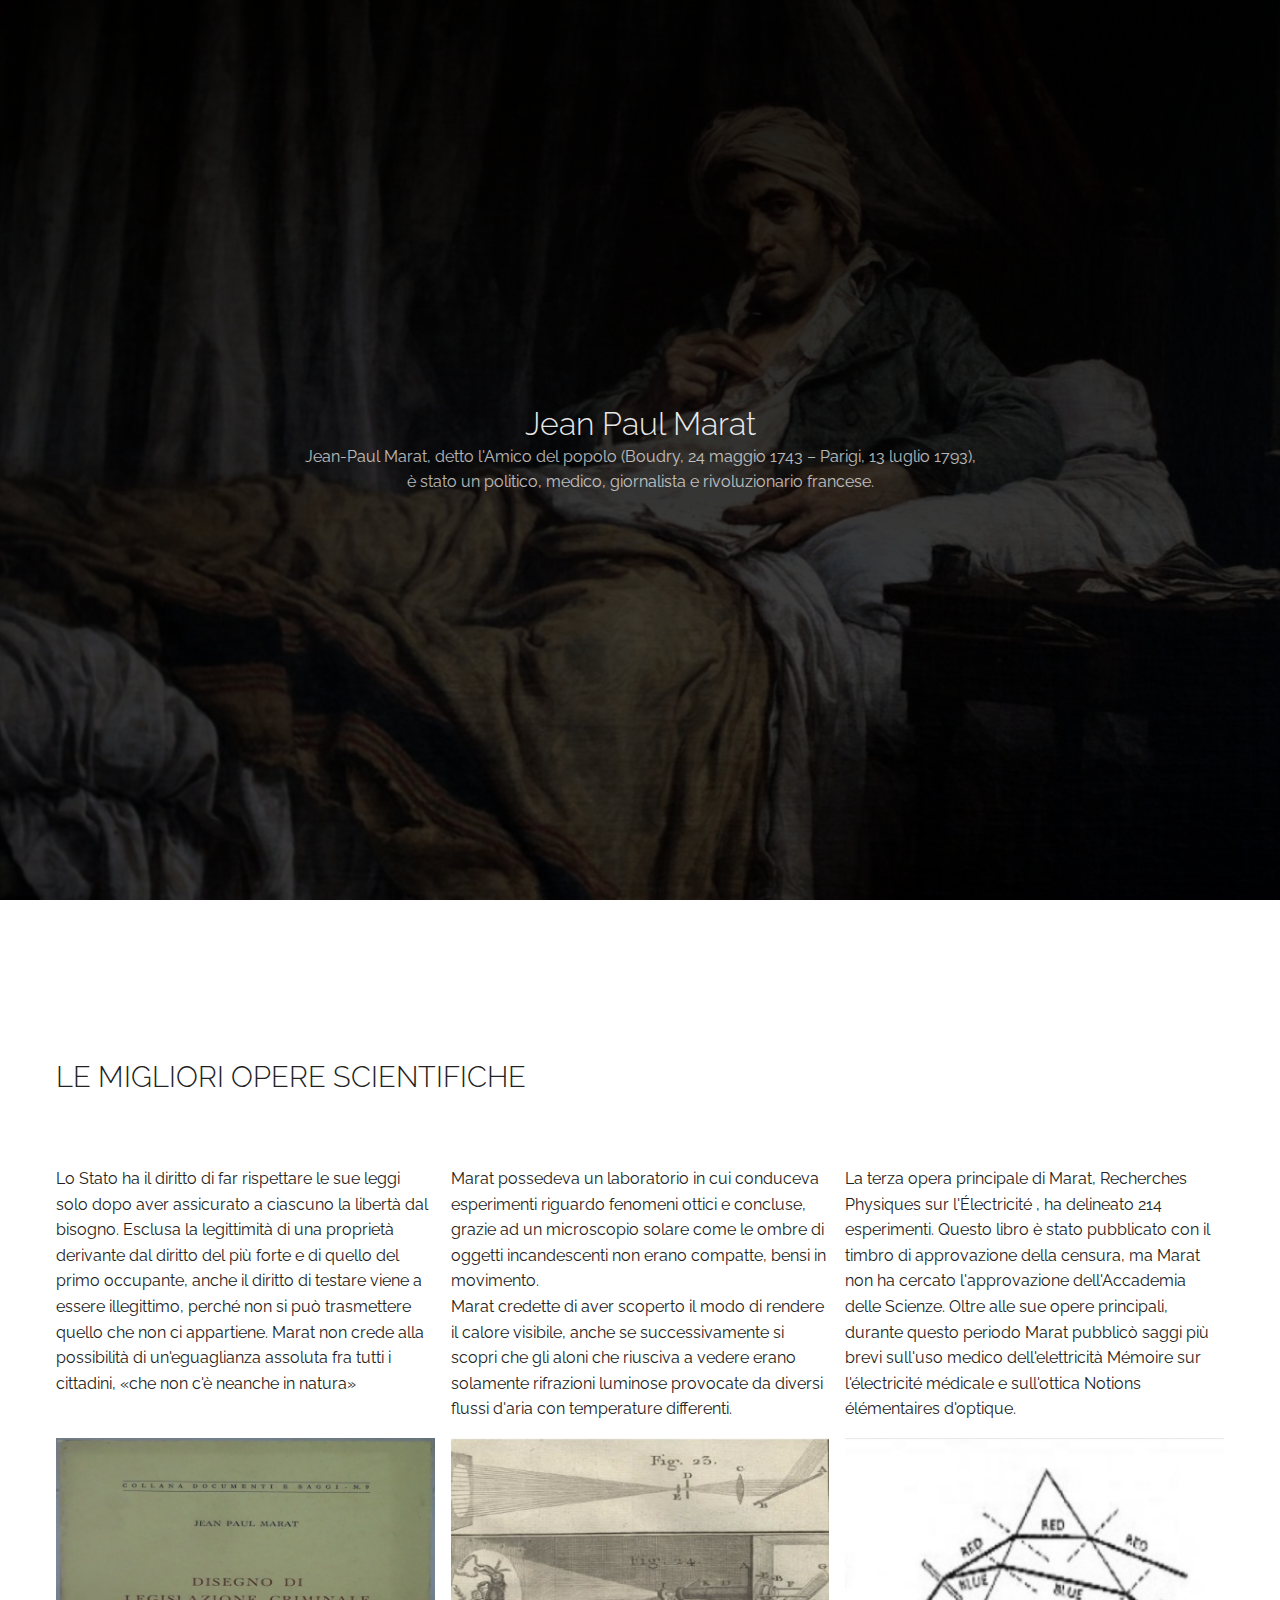
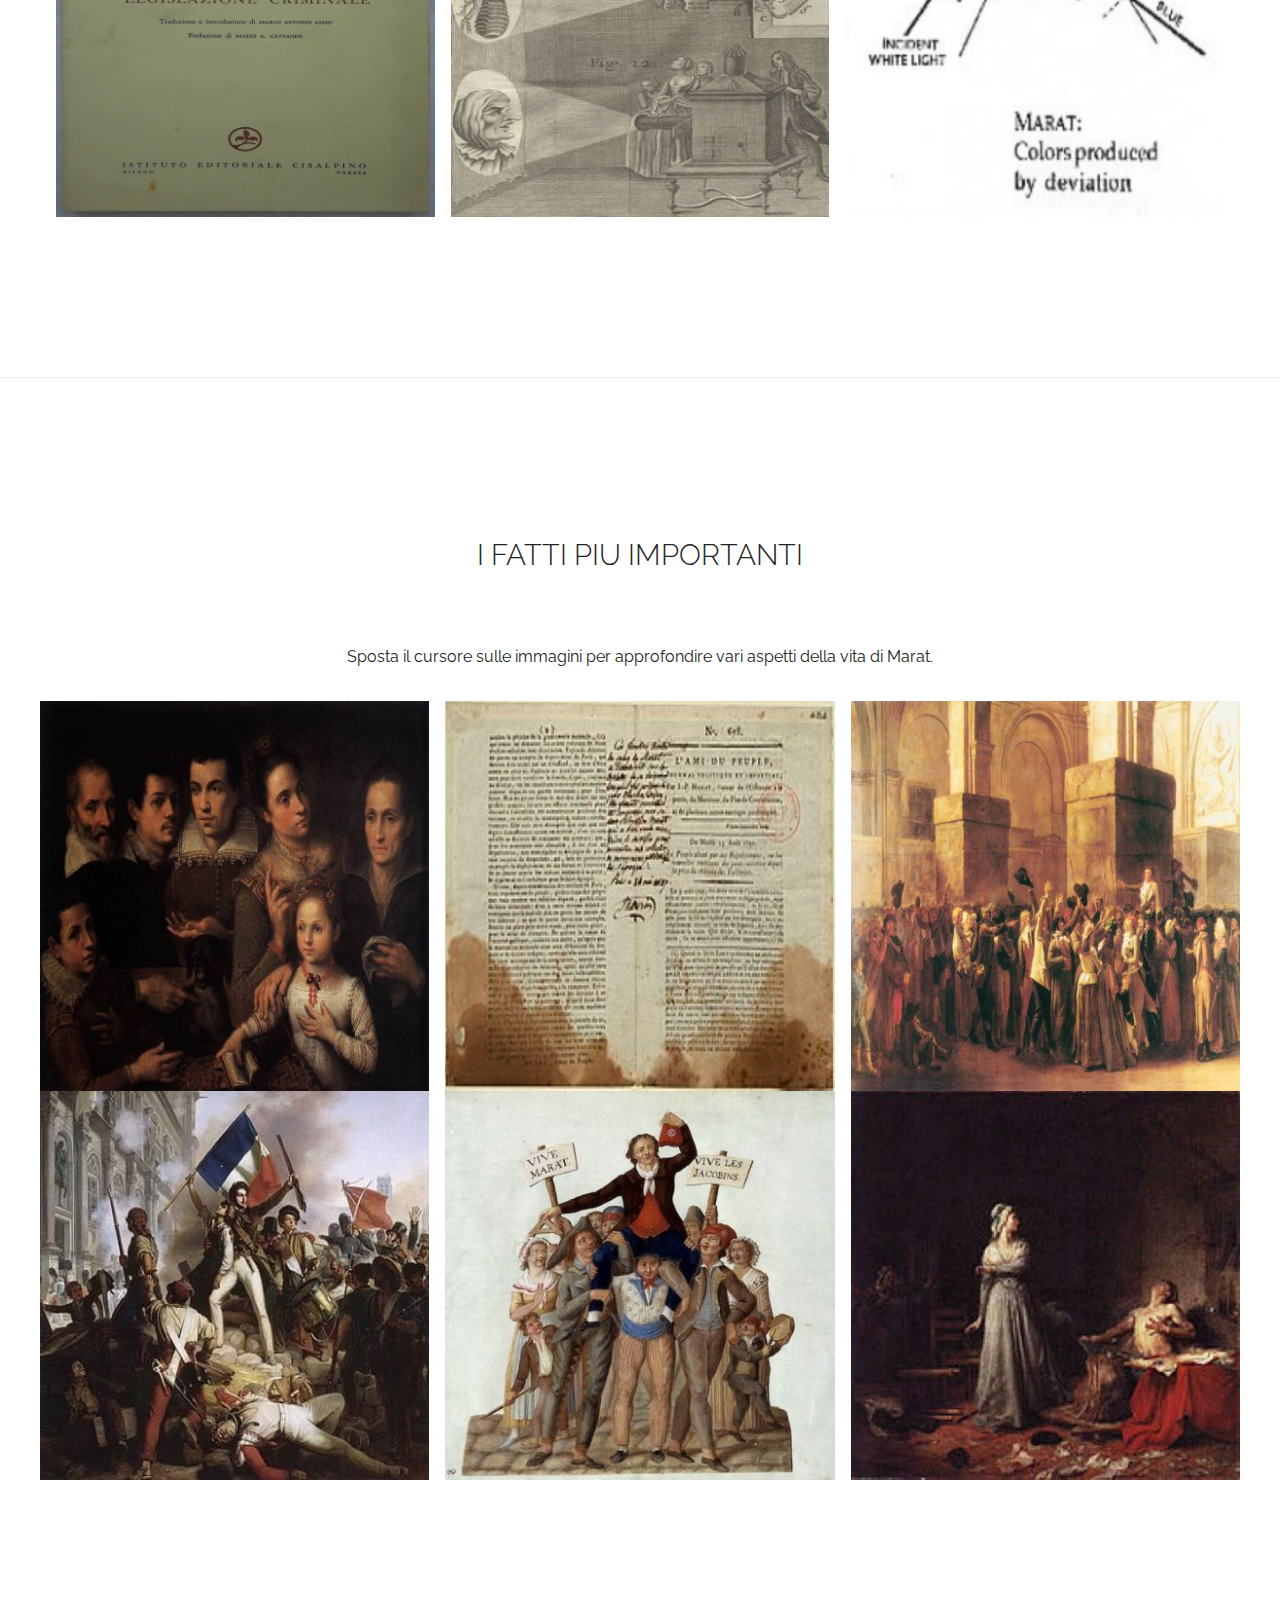
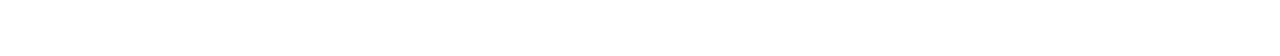
<file: index.html>
<!DOCTYPE html>
<html lang="de-DE" prefix="og: http://ogp.me/ns#">
    <meta charset="UTF-8">
    <title>Jean Paul Marat</title>
    <meta name="description" content="Jean Paul Marat modern portfolio">
    <link rel="author" href="https://lautenschlager.de" />
    <link rel="icon" type="/img/icon" sizes="32x32" href="img/icon.jpg">
    <link rel="stylesheet" type="text/css" href="css/normalize.min.css" media="all" />
    <link href="https://fonts.googleapis.com/css?family=Raleway&display=swap" rel="stylesheet">
    <link rel="stylesheet" type="text/css" href="css/flexboxgrid.css" media="all" />
    <link rel="stylesheet" type="text/css" href="css/theme.css" media="all" />
<meta name="viewport" content="width=device-width, initial-scale=1.0" />
</head>
<body>
    <header class="fade-in">
        
        <div class="hero flex middle-xs" style="background-image: linear-gradient(rgba(0, 0, 0, 0.9), rgba(0, 0, 0, 0.7)), url('img/melinguemarat.jpg');">
    <div class="hero-text ">
        <h1>Jean Paul Marat</h1>
        <p>Jean-Paul Marat, detto l'Amico del popolo (Boudry, 24 maggio 1743 – Parigi, 13 luglio 1793),<br>è stato un politico, medico, giornalista e rivoluzionario francese.</p>
    </div>
</div>
</header>
<div class="wrapper">
    <main>
        <section class="intro" id="about-us">
            <div class="container">
                <div class="row">
                    <div class="col-md">
                        <h2 class="section-title">Le migliori opere scientifiche</h2>
                    </div>
                </div>
                <div class="row margin-bottom ">
                    <div class="col-md">
                        <p>Lo Stato ha il diritto di far rispettare le sue leggi solo dopo aver assicurato a ciascuno la libertà dal bisogno. Esclusa la legittimità di una proprietà derivante dal diritto del più forte e di quello del primo occupante, anche il diritto di testare viene a essere illegittimo, perché non si può trasmettere quello che non ci appartiene. Marat non crede alla possibilità di un'eguaglianza assoluta fra tutti i cittadini, «che non c'è neanche in natura»</p>
                    </div>
                    <div class="col-md">
                        <p>Marat possedeva un laboratorio in cui conduceva esperimenti riguardo fenomeni ottici e concluse, grazie ad un microscopio solare come le ombre di oggetti incandescenti non erano compatte, bensi in movimento.<br> Marat credette di aver scoperto il modo di rendere il calore visibile, anche se successivamente si scopri che gli aloni che riusciva a vedere erano solamente rifrazioni luminose provocate da diversi flussi d'aria con temperature differenti.</p>
                    </div>
                    <div class="col-md">
                        <p>La terza opera principale di Marat, Recherches Physiques sur l'Électricité , ha delineato 214 esperimenti. Questo libro è stato pubblicato con il timbro di approvazione della censura, ma Marat non ha cercato l'approvazione dell'Accademia delle Scienze. Oltre alle sue opere principali, durante questo periodo Marat pubblicò saggi più brevi sull'uso medico dell'elettricità Mémoire sur l'électricité médicale e sull'ottica Notions élémentaires d'optique.</p>
                    </div>
                </div>
                <div class="row team center-xs">
                    <div class="col-md">
                        <div class="hover-outer-box">
                            <img src="img/legislazione_criminale.jpg">
                            <div class="hover-inner-box">
                                <div class="hover-content">
                                    <h3>Il piano di legislazione criminale</h3>
                                    <a href="./Legislazione.html" target="blank" rel="noopener">Scopri di piu</a>
                                </div>
                            </div>
                        </div>
                    </div>
                    <div class="col-md">
                        <div class="hover-outer-box">
                            <img src="img/microscopio.jpg">
                            <div class="hover-inner-box">
                                <div class="hover-content">
                                    <h3>Le «Scoperte sul fuoco, l'elettricità e la luce»</h3>
                                    <a href="./fuoco.html" target="blank" rel="noopener">Scopri di piu</a>
                                </div>
                            </div>
                        </div>
                    </div>
                    <div class="col-md">
                        <div class="hover-outer-box">
                            <img src="img/luce.png">
                            <div class="hover-inner-box">
                                <div class="hover-content">
                                    <h3>Scoperte sulla luce</h3>
                                    <a href="./luce.html" target="blank" rel="noopener">Scopri di piu</a>
                                </div>
                            </div>
                        </div>
                    </div>
                </div>
            </div>
        </section>
        <hr/>
        <section class="portfolio" id="portfolio">
            <div class="container">
                <div class="row center-xs">
                    <div class="col-md">
                        <h2 class="section-title">I fatti piu importanti</h2>
                        <p>Sposta il cursore sulle immagini per approfondire vari aspetti della vita di Marat.</p>
                    </div>
                </div>
            </div>
            <div class="padding-small">
                <div class="row margin-bottom-small">
                    <div class="col-md-4">
                        <div class="hover-outer-box">
                            <img src="img/famiglia.jpg">
                            <div class="hover-inner-box">
                                <div class="hover-content">
                                    <h3>La Famiglia</h3>
                                    <!--<a href="https://it.wikipedia.org/wiki/Jean-Paul_Marat#La_famiglia" rel="noopener"><button class="light">Approfondisci</button></a><!-->
                                    <a href="./html sottocapitoli/famiglia.html" rel="noopener"><button class="light">Approfondisci</button></a>
                                </div>
                            </div>
                        </div>
                    </div>
                    <div class="col-md-4">
                        <div class="hover-outer-box">
                            <img src="img/amico.jpg">
                            <div class="hover-inner-box">
                                <div class="hover-content">
                                    <h3>L'amico del popolo</h3>
                                    <a href="https://it.wikipedia.org/wiki/Jean-Paul_Marat#%C2%ABL'Amico_del_popolo%C2%BB" rel="noopener"><button class="light">Approfondisci</button></a>
                                </div>
                            </div>
                        </div>
                    </div>
                    <div class="col-md-4">
                        <div class="hover-outer-box">
                            <img src="img/denuncia.jpg">
                            <div class="hover-inner-box">
                                <div class="hover-content">
                                    <h3>La denuncia dei nemici</h3>
                                    <a href="https://it.wikipedia.org/wiki/Jean-Paul_Marat#La_denuncia_dei_nemici_della_Rivoluzione" rel="noopener"><button class="light">Approfondisci</button></a>
                                </div>
                            </div>
                        </div>
                    </div>
                </div>
                <div class="row margin-bottom-small">
                    <div class="col-md-4">
                        <div class="hover-outer-box">
                            <img src="img/caduta.jpg">
                            <div class="hover-inner-box">
                                <div class="hover-content">
                                    <h3>La caduta della monarchia</h3>
                                    <a href="https://it.wikipedia.org/wiki/Jean-Paul_Marat#La_guerra_e_la_caduta_della_monarchia_(1792)" rel="noopener"><button class="light">Approfondisci</button></a>
                                </div>
                            </div>
                        </div>
                    </div>
                    <div class="col-md-4">
                        <div class="hover-outer-box">
                            <img src="img/deputato.jpg">
                            <div class="hover-inner-box">
                                <div class="hover-content">
                                    <h3>Deputato alla convenzione</h3>
                                    <a href="https://it.wikipedia.org/wiki/Jean-Paul_Marat#Deputato_alla_Convenzione_(1792-1793)" rel="noopener"><button class="light">Approfondisci</button></a>
                                </div>
                            </div>
                        </div>
                    </div>
                    <div class="col-md-4">
                        <div class="hover-outer-box">
                            <img src="img/assassinio.jpg">
                            <div class="hover-inner-box">
                                <div class="hover-content">
                                    <h3>Assassinio</h3>
                                    <a href="https://it.wikipedia.org/wiki/Jean-Paul_Marat#Assassinio_per_mano_di_Charlotte_Corday" rel="noopener"><button class="light">Approfondisci</button></a>
                                </div>
                            </div>
                        </div>
                    </div>
                </div>
            </section>
        </main>
 </div>
 <script src="https://cdn.polyfill.io/v2/polyfill.min.js?callback=polyfillsAreLoaded" defer></script>
 <script src="https://ajax.googleapis.com/ajax/libs/jquery/3.4.1/jquery.min.js"></script>
 <script src="js/script.js" defer></script>
</body>
</html>
</file>
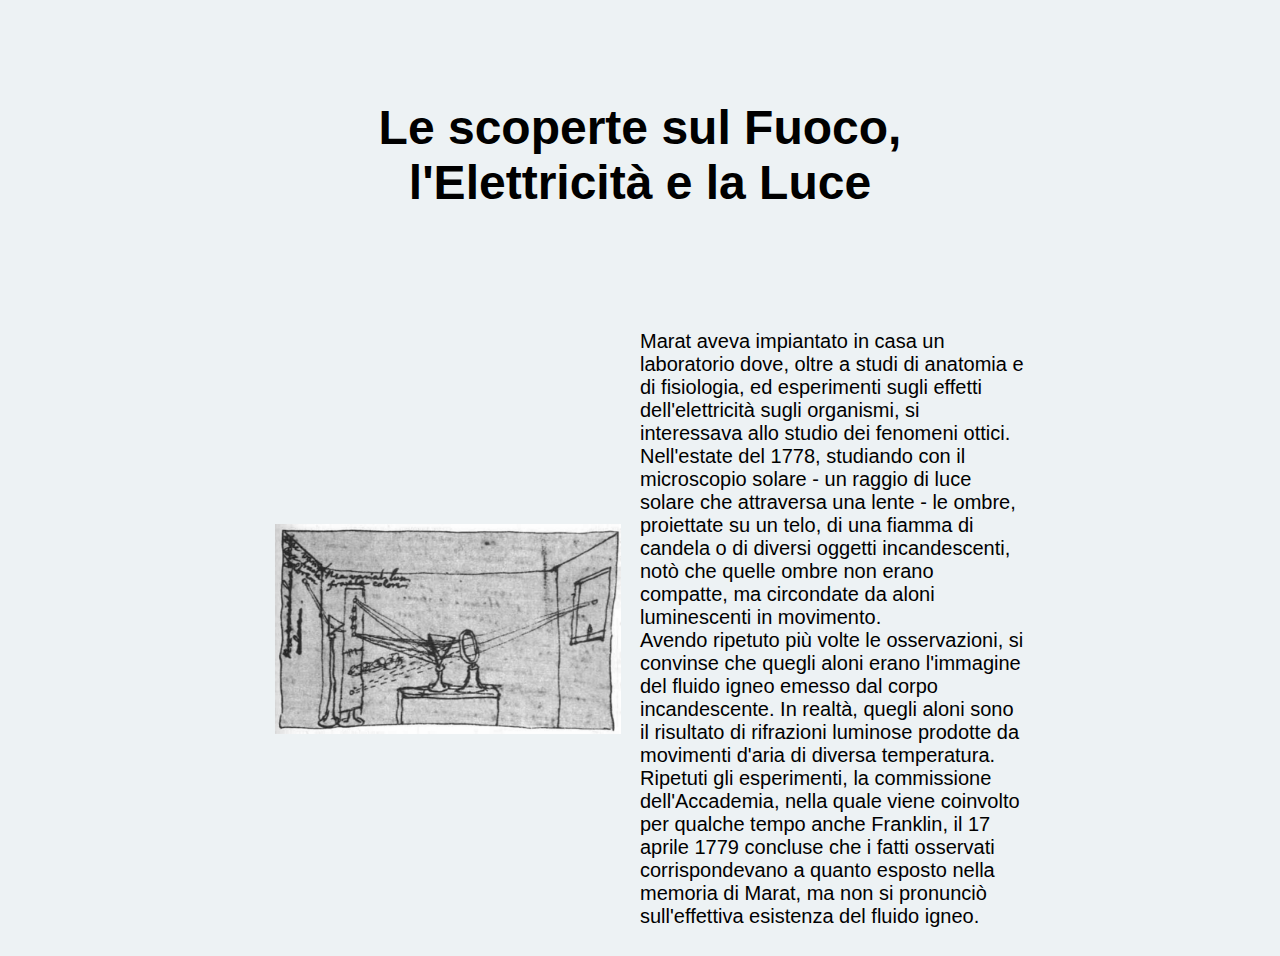
<file: fuoco.html>
<!DOCTYPE html>
<html lang="en">
  <head>
    <meta charset="UTF-8" />
    <meta http-equiv="X-UA-Compatible" content="IE=edge" />
    <meta name="viewport" content="width=device-width, initial-scale=1.0" />
    <link rel="stylesheet" href="./css/ext.css" />
    <title>JPMarat - Fuoco, Elettricita e Luce</title>
  </head>
  <body>
    <div class="container">
      <div class="header">
        <h1 class="txtHead">
          Le scoperte sul Fuoco,<br />l'Elettricità e la Luce
        </h1>
      </div>
      <div class="content">
        <img src="./img/fuoco.jpeg" alt="" width="90%" class="img" />
        <p class="txtContent">
          Marat aveva impiantato in casa un laboratorio dove, oltre a studi di
          anatomia e di fisiologia, ed esperimenti sugli effetti
          dell'elettricità sugli organismi, si interessava allo studio dei
          fenomeni ottici.
          <br />
          Nell'estate del 1778, studiando con il microscopio solare - un raggio
          di luce solare che attraversa una lente - le ombre, proiettate su un
          telo, di una fiamma di candela o di diversi oggetti incandescenti,
          notò che quelle ombre non erano compatte, ma circondate da aloni
          luminescenti in movimento.
          <br />
          Avendo ripetuto più volte le osservazioni, si convinse che quegli
          aloni erano l'immagine del fluido igneo emesso dal corpo
          incandescente. In realtà, quegli aloni sono il risultato di rifrazioni
          luminose prodotte da movimenti d'aria di diversa temperatura.
          <br />
          Ripetuti gli esperimenti, la commissione dell'Accademia, nella quale
          viene coinvolto per qualche tempo anche Franklin, il 17 aprile 1779
          concluse che i fatti osservati corrispondevano a quanto esposto nella
          memoria di Marat, ma non si pronunciò sull'effettiva esistenza del
          fluido igneo.
        </p>
      </div>
    </div>
  </body>
</html>
</file>
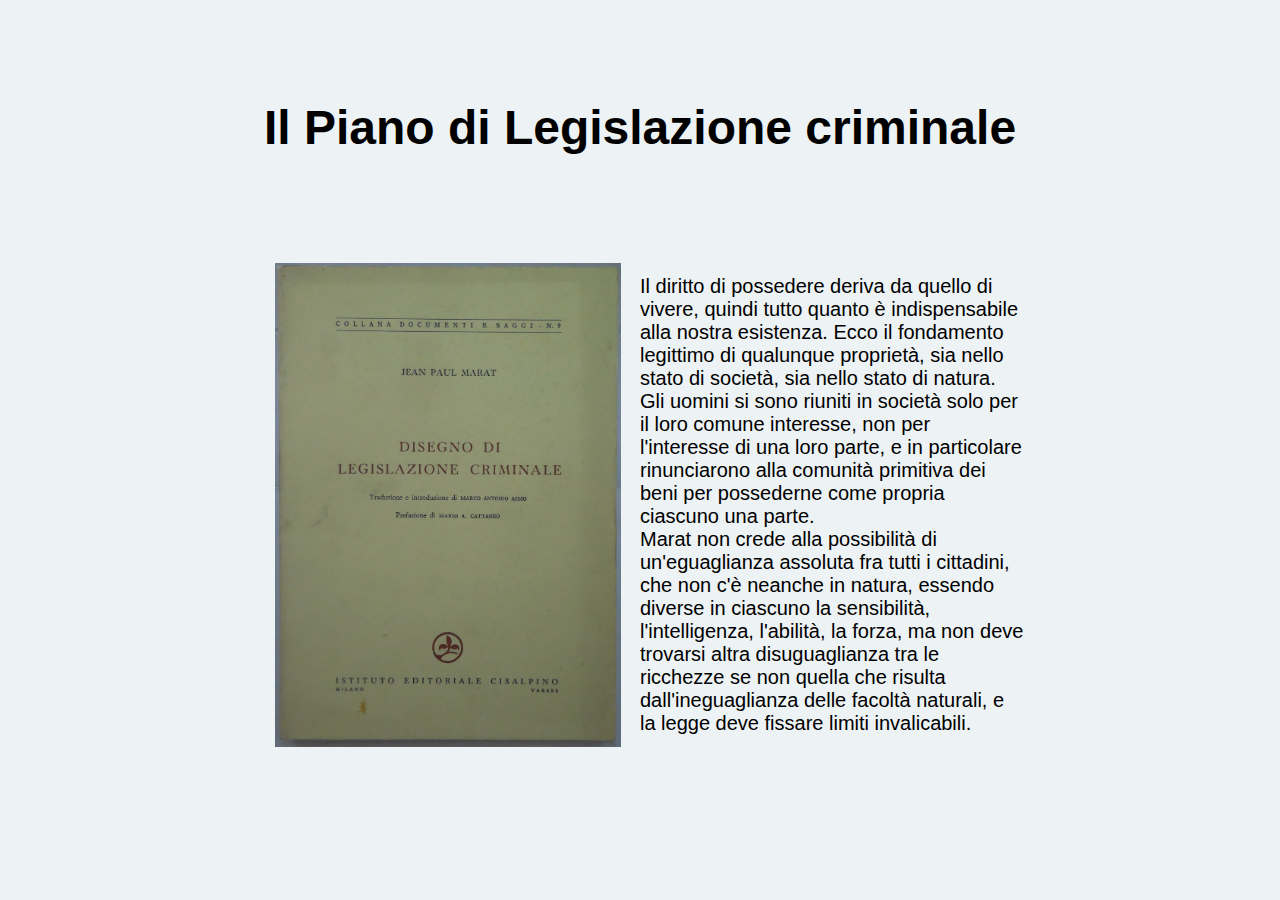
<file: Legislazione.html>
<!DOCTYPE html>
<html lang="en">
  <head>
    <meta charset="UTF-8" />
    <meta http-equiv="X-UA-Compatible" content="IE=edge" />
    <meta name="viewport" content="width=device-width, initial-scale=1.0" />
    <link rel="stylesheet" href="./css/ext.css" />
    <title>Il piano di Legislazione criminale</title>
  </head>
  <body>
    <div class="container">
      <div class="header">
        <h1 class="txtHead">
            Il Piano di Legislazione criminale
        </h1>
      </div>
      <div class="content">
        <img src="./img/piano leg.jpg" alt="" width="90%" class="img" />
        <p class="txtContent">
            Il diritto di possedere deriva da quello di vivere, quindi tutto quanto è indispensabile alla nostra esistenza. Ecco il fondamento legittimo di qualunque proprietà, sia nello stato di società, sia nello stato di natura.
          <br />
          Gli uomini si sono riuniti in società solo per il loro comune interesse, non per l'interesse di una loro parte, e in particolare rinunciarono alla comunità primitiva dei beni per possederne come propria ciascuno una parte.
          <br />
          Marat non crede alla possibilità di un'eguaglianza assoluta fra tutti i cittadini, che non c'è neanche in natura, essendo diverse in ciascuno la sensibilità, l'intelligenza, l'abilità, la forza, ma non deve trovarsi altra disuguaglianza tra le ricchezze se non quella che risulta dall'ineguaglianza delle facoltà naturali, e la legge deve fissare limiti invalicabili.
        </p>
      </div>
    </div>
  </body>
</html>
</file>
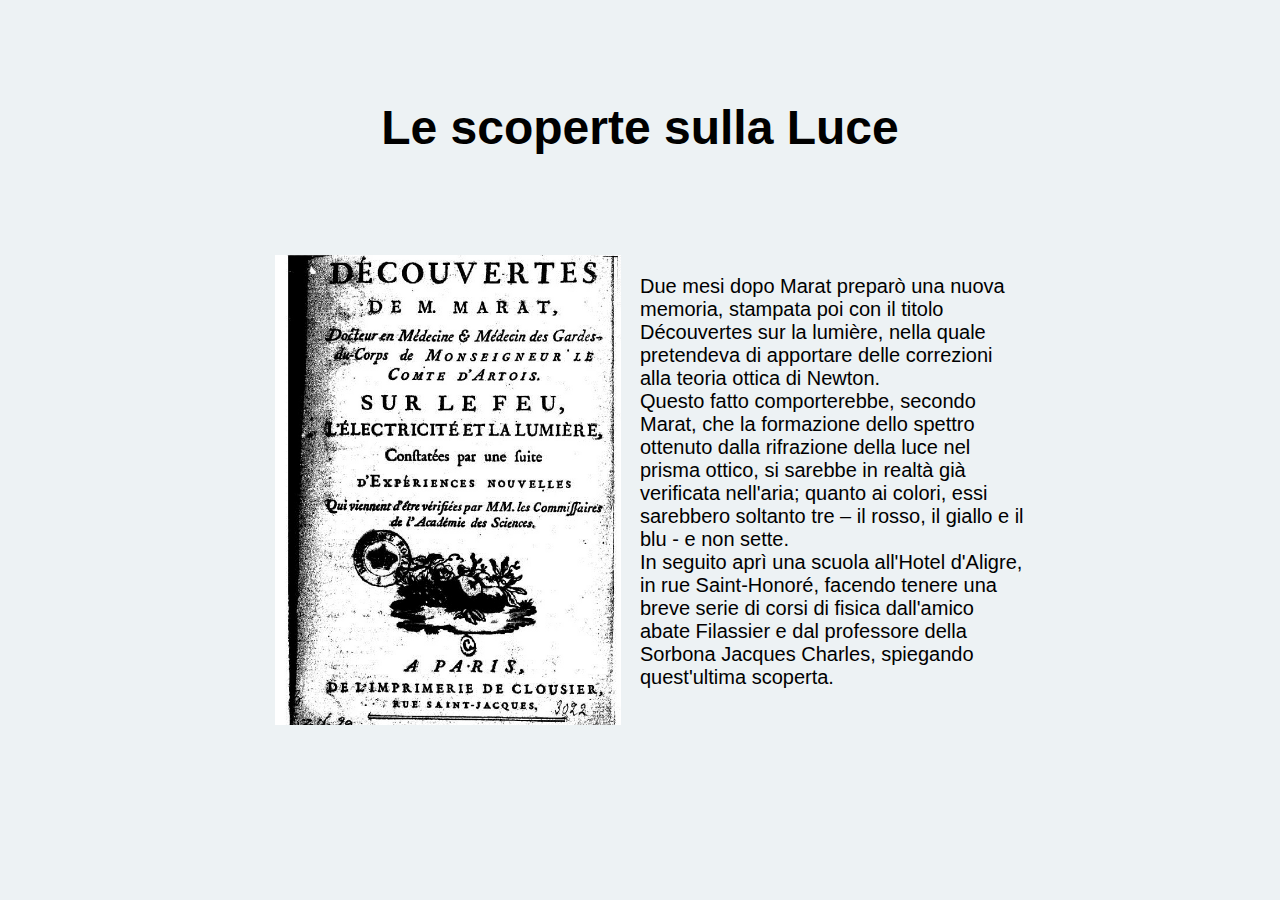
<file: luce.html>
<!DOCTYPE html>
<html lang="en">
  <head>
    <meta charset="UTF-8" />
    <meta http-equiv="X-UA-Compatible" content="IE=edge" />
    <meta name="viewport" content="width=device-width, initial-scale=1.0" />
    <link rel="stylesheet" href="./css/ext.css" />
    <title>Scoperte sulla Luce</title>
  </head>
  <body>
    <div class="container">
      <div class="header">
        <h1 class="txtHead">
          Le scoperte sulla Luce
        </h1>
      </div>
      <div class="content">
        <img src="./img/luce.jpg" alt="" width="90%" class="img" />
        <p class="txtContent">
          Due mesi dopo Marat preparò una nuova memoria, stampata poi con il titolo Découvertes sur la lumière, nella quale pretendeva di apportare delle correzioni alla teoria ottica di Newton.
          <br />
          Questo fatto comporterebbe, secondo Marat, che la formazione dello spettro ottenuto dalla rifrazione della luce nel prisma ottico, si sarebbe in realtà già verificata nell'aria; quanto ai colori, essi sarebbero soltanto tre – il rosso, il giallo e il blu - e non sette.
          <br />
          In seguito aprì una scuola all'Hotel d'Aligre, in rue Saint-Honoré, facendo tenere una breve serie di corsi di fisica dall'amico abate Filassier e dal professore della Sorbona Jacques Charles, spiegando quest'ultima scoperta.
        </p>
      </div>
    </div>
  </body>
</html>
</file>
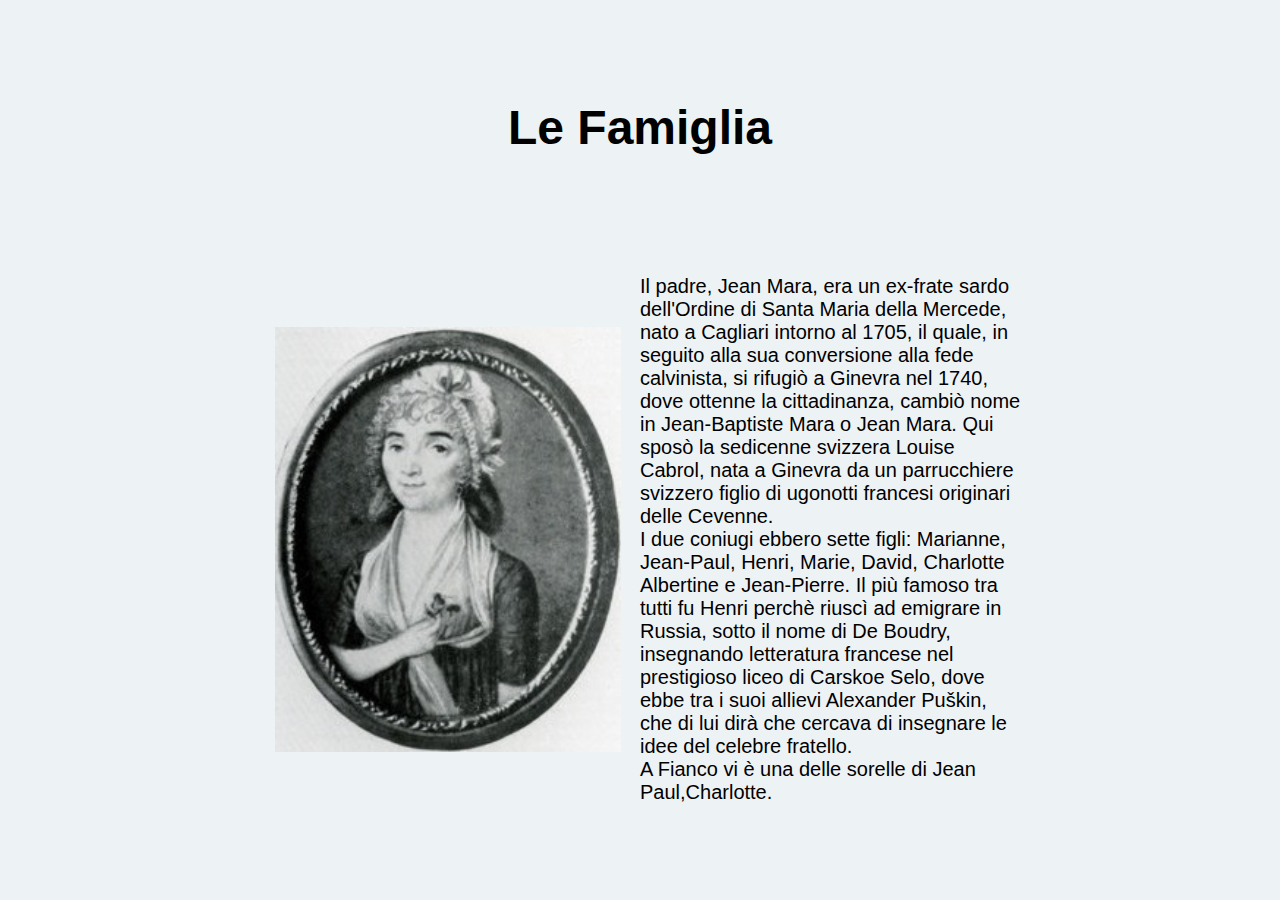
<file: html sottocapitoli/famiglia.html>
<!DOCTYPE html>
<html lang="en">
  <head>
    <meta charset="UTF-8" />
    <meta http-equiv="X-UA-Compatible" content="IE=edge" />
    <meta name="viewport" content="width=device-width, initial-scale=1.0" />
    <link rel="stylesheet" href="../css/ext.css" />
    <title>La Famiglia</title>
  </head>
  <body>
    <div class="container">
      <div class="header">
        <h1 class="txtHead">
          Le Famiglia
        </h1>
      </div>
      <div class="content">
        <img src="../img/Charlotte_Albertine_Marat.jpg" alt="" width="90%" class="img" />
        <p class="txtContent">
            Il padre, Jean Mara, era un ex-frate sardo dell'Ordine di Santa Maria della Mercede, nato a Cagliari intorno al 1705, il quale, in seguito alla sua conversione alla fede calvinista, si rifugiò a Ginevra nel 1740, dove ottenne la cittadinanza, cambiò nome in Jean-Baptiste Mara o Jean Mara. Qui sposò la sedicenne svizzera Louise Cabrol, nata a Ginevra da un parrucchiere svizzero figlio di ugonotti francesi originari delle Cevenne.
          <br />
          I due coniugi ebbero sette figli: Marianne, Jean-Paul, Henri, Marie, David, Charlotte Albertine e Jean-Pierre. Il più famoso tra tutti fu Henri perchè riuscì ad emigrare in Russia, sotto il nome di De Boudry, insegnando letteratura francese nel prestigioso liceo di Carskoe Selo, dove ebbe tra i suoi allievi Alexander Puškin, che di lui dirà che cercava di insegnare le idee del celebre fratello.
          <br />
          A Fianco vi è una delle sorelle di Jean Paul,Charlotte.

        </p>
      </div>
    </div>
  </body>
</html>
</file>
<file: css/flexboxgrid.css>
.container-fluid,
.container {
  margin-right: auto;
  margin-left: auto;
}

.container-fluid {
  padding-right: 2rem;
  padding-left: 2rem;
}

.row {
  box-sizing: border-box;
  display: -webkit-box;
  display: -ms-flexbox;
  display: flex;
  -webkit-box-flex: 0;
  -ms-flex: 0 1 auto;
  flex: 0 1 auto;
  -webkit-box-orient: horizontal;
  -webkit-box-direction: normal;
  -ms-flex-direction: row;
  flex-direction: row;
  -ms-flex-wrap: wrap;
  flex-wrap: wrap;
  margin-right: -0.5rem;
  margin-left: -0.5rem;
}

.row.reverse {
  -webkit-box-orient: horizontal;
  -webkit-box-direction: reverse;
  -ms-flex-direction: row-reverse;
  flex-direction: row-reverse;
}

.col.reverse {
  -webkit-box-orient: vertical;
  -webkit-box-direction: reverse;
  -ms-flex-direction: column-reverse;
  flex-direction: column-reverse;
}

.col-xs,
.col-xs-1,
.col-xs-2,
.col-xs-3,
.col-xs-4,
.col-xs-5,
.col-xs-6,
.col-xs-7,
.col-xs-8,
.col-xs-9,
.col-xs-10,
.col-xs-11,
.col-xs-12,
.col-xs-offset-0,
.col-xs-offset-1,
.col-xs-offset-2,
.col-xs-offset-3,
.col-xs-offset-4,
.col-xs-offset-5,
.col-xs-offset-6,
.col-xs-offset-7,
.col-xs-offset-8,
.col-xs-offset-9,
.col-xs-offset-10,
.col-xs-offset-11,
.col-xs-offset-12 {
  box-sizing: border-box;
  -webkit-box-flex: 0;
  -ms-flex: 0 0 auto;
  flex: 0 0 auto;
  padding-right: 0.5rem;
  padding-left: 0.5rem;
}

.col-xs {
  -webkit-box-flex: 1;
  -ms-flex-positive: 1;
  flex-grow: 1;
  -ms-flex-preferred-size: 0;
  flex-basis: 0;
  max-width: 100%;
}

.col-xs-1 {
  -ms-flex-preferred-size: 8.33333333%;
  flex-basis: 8.33333333%;
  max-width: 8.33333333%;
}

.col-xs-2 {
  -ms-flex-preferred-size: 16.66666667%;
  flex-basis: 16.66666667%;
  max-width: 16.66666667%;
}

.col-xs-3 {
  -ms-flex-preferred-size: 25%;
  flex-basis: 25%;
  max-width: 25%;
}

.col-xs-4 {
  -ms-flex-preferred-size: 33.33333333%;
  flex-basis: 33.33333333%;
  max-width: 33.33333333%;
}

.col-xs-5 {
  -ms-flex-preferred-size: 41.66666667%;
  flex-basis: 41.66666667%;
  max-width: 41.66666667%;
}

.col-xs-6 {
  -ms-flex-preferred-size: 50%;
  flex-basis: 50%;
  max-width: 50%;
}

.col-xs-7 {
  -ms-flex-preferred-size: 58.33333333%;
  flex-basis: 58.33333333%;
  max-width: 58.33333333%;
}

.col-xs-8 {
  -ms-flex-preferred-size: 66.66666667%;
  flex-basis: 66.66666667%;
  max-width: 66.66666667%;
}

.col-xs-9 {
  -ms-flex-preferred-size: 75%;
  flex-basis: 75%;
  max-width: 75%;
}

.col-xs-10 {
  -ms-flex-preferred-size: 83.33333333%;
  flex-basis: 83.33333333%;
  max-width: 83.33333333%;
}

.col-xs-11 {
  -ms-flex-preferred-size: 91.66666667%;
  flex-basis: 91.66666667%;
  max-width: 91.66666667%;
}

.col-xs-12 {
  -ms-flex-preferred-size: 100%;
  flex-basis: 100%;
  max-width: 100%;
}

.col-xs-offset-0 {
  margin-left: 0;
}

.col-xs-offset-1 {
  margin-left: 8.33333333%;
}

.col-xs-offset-2 {
  margin-left: 16.66666667%;
}

.col-xs-offset-3 {
  margin-left: 25%;
}

.col-xs-offset-4 {
  margin-left: 33.33333333%;
}

.col-xs-offset-5 {
  margin-left: 41.66666667%;
}

.col-xs-offset-6 {
  margin-left: 50%;
}

.col-xs-offset-7 {
  margin-left: 58.33333333%;
}

.col-xs-offset-8 {
  margin-left: 66.66666667%;
}

.col-xs-offset-9 {
  margin-left: 75%;
}

.col-xs-offset-10 {
  margin-left: 83.33333333%;
}

.col-xs-offset-11 {
  margin-left: 91.66666667%;
}

.start-xs {
  -webkit-box-pack: start;
  -ms-flex-pack: start;
  justify-content: flex-start;
  text-align: start;
}

.center-xs {
  -webkit-box-pack: center;
  -ms-flex-pack: center;
  justify-content: center;
  text-align: center;
}

.end-xs {
  -webkit-box-pack: end;
  -ms-flex-pack: end;
  justify-content: flex-end;
  text-align: end;
}

.top-xs {
  -webkit-box-align: start;
  -ms-flex-align: start;
  align-items: flex-start;
}

.middle-xs {
  -webkit-box-align: center;
  -ms-flex-align: center;
  align-items: center;
}

.bottom-xs {
  -webkit-box-align: end;
  -ms-flex-align: end;
  align-items: flex-end;
}

.around-xs {
  -ms-flex-pack: distribute;
  justify-content: space-around;
}

.between-xs {
  -webkit-box-pack: justify;
  -ms-flex-pack: justify;
  justify-content: space-between;
}

.first-xs {
  -webkit-box-ordinal-group: 0;
  -ms-flex-order: -1;
  order: -1;
}

.last-xs {
  -webkit-box-ordinal-group: 2;
  -ms-flex-order: 1;
  order: 1;
}

@media only screen and (min-width: 48em) {
  .container {
    width: 49rem;
  }

  .col-sm,
  .col-sm-1,
  .col-sm-2,
  .col-sm-3,
  .col-sm-4,
  .col-sm-5,
  .col-sm-6,
  .col-sm-7,
  .col-sm-8,
  .col-sm-9,
  .col-sm-10,
  .col-sm-11,
  .col-sm-12,
  .col-sm-offset-0,
  .col-sm-offset-1,
  .col-sm-offset-2,
  .col-sm-offset-3,
  .col-sm-offset-4,
  .col-sm-offset-5,
  .col-sm-offset-6,
  .col-sm-offset-7,
  .col-sm-offset-8,
  .col-sm-offset-9,
  .col-sm-offset-10,
  .col-sm-offset-11,
  .col-sm-offset-12 {
    box-sizing: border-box;
    -webkit-box-flex: 0;
    -ms-flex: 0 0 auto;
    flex: 0 0 auto;
    padding-right: 0.5rem;
    padding-left: 0.5rem;
  }

  .col-sm {
    -webkit-box-flex: 1;
    -ms-flex-positive: 1;
    flex-grow: 1;
    -ms-flex-preferred-size: 0;
    flex-basis: 0;
    max-width: 100%;
  }

  .col-sm-1 {
    -ms-flex-preferred-size: 8.33333333%;
    flex-basis: 8.33333333%;
    max-width: 8.33333333%;
  }

  .col-sm-2 {
    -ms-flex-preferred-size: 16.66666667%;
    flex-basis: 16.66666667%;
    max-width: 16.66666667%;
  }

  .col-sm-3 {
    -ms-flex-preferred-size: 25%;
    flex-basis: 25%;
    max-width: 25%;
  }

  .col-sm-4 {
    -ms-flex-preferred-size: 33.33333333%;
    flex-basis: 33.33333333%;
    max-width: 33.33333333%;
  }

  .col-sm-5 {
    -ms-flex-preferred-size: 41.66666667%;
    flex-basis: 41.66666667%;
    max-width: 41.66666667%;
  }

  .col-sm-6 {
    -ms-flex-preferred-size: 50%;
    flex-basis: 50%;
    max-width: 50%;
  }

  .col-sm-7 {
    -ms-flex-preferred-size: 58.33333333%;
    flex-basis: 58.33333333%;
    max-width: 58.33333333%;
  }

  .col-sm-8 {
    -ms-flex-preferred-size: 66.66666667%;
    flex-basis: 66.66666667%;
    max-width: 66.66666667%;
  }

  .col-sm-9 {
    -ms-flex-preferred-size: 75%;
    flex-basis: 75%;
    max-width: 75%;
  }

  .col-sm-10 {
    -ms-flex-preferred-size: 83.33333333%;
    flex-basis: 83.33333333%;
    max-width: 83.33333333%;
  }

  .col-sm-11 {
    -ms-flex-preferred-size: 91.66666667%;
    flex-basis: 91.66666667%;
    max-width: 91.66666667%;
  }

  .col-sm-12 {
    -ms-flex-preferred-size: 100%;
    flex-basis: 100%;
    max-width: 100%;
  }

  .col-sm-offset-0 {
    margin-left: 0;
  }

  .col-sm-offset-1 {
    margin-left: 8.33333333%;
  }

  .col-sm-offset-2 {
    margin-left: 16.66666667%;
  }

  .col-sm-offset-3 {
    margin-left: 25%;
  }

  .col-sm-offset-4 {
    margin-left: 33.33333333%;
  }

  .col-sm-offset-5 {
    margin-left: 41.66666667%;
  }

  .col-sm-offset-6 {
    margin-left: 50%;
  }

  .col-sm-offset-7 {
    margin-left: 58.33333333%;
  }

  .col-sm-offset-8 {
    margin-left: 66.66666667%;
  }

  .col-sm-offset-9 {
    margin-left: 75%;
  }

  .col-sm-offset-10 {
    margin-left: 83.33333333%;
  }

  .col-sm-offset-11 {
    margin-left: 91.66666667%;
  }

  .start-sm {
    -webkit-box-pack: start;
    -ms-flex-pack: start;
    justify-content: flex-start;
    text-align: start;
  }

  .center-sm {
    -webkit-box-pack: center;
    -ms-flex-pack: center;
    justify-content: center;
    text-align: center;
  }

  .end-sm {
    -webkit-box-pack: end;
    -ms-flex-pack: end;
    justify-content: flex-end;
    text-align: end;
  }

  .top-sm {
    -webkit-box-align: start;
    -ms-flex-align: start;
    align-items: flex-start;
  }

  .middle-sm {
    -webkit-box-align: center;
    -ms-flex-align: center;
    align-items: center;
  }

  .bottom-sm {
    -webkit-box-align: end;
    -ms-flex-align: end;
    align-items: flex-end;
  }

  .around-sm {
    -ms-flex-pack: distribute;
    justify-content: space-around;
  }

  .between-sm {
    -webkit-box-pack: justify;
    -ms-flex-pack: justify;
    justify-content: space-between;
  }

  .first-sm {
    -webkit-box-ordinal-group: 0;
    -ms-flex-order: -1;
    order: -1;
  }

  .last-sm {
    -webkit-box-ordinal-group: 2;
    -ms-flex-order: 1;
    order: 1;
  }
}

@media only screen and (min-width: 64em) {
  .container {
    width: 65rem;
  }

  .col-md,
  .col-md-1,
  .col-md-2,
  .col-md-3,
  .col-md-4,
  .col-md-5,
  .col-md-6,
  .col-md-7,
  .col-md-8,
  .col-md-9,
  .col-md-10,
  .col-md-11,
  .col-md-12,
  .col-md-offset-0,
  .col-md-offset-1,
  .col-md-offset-2,
  .col-md-offset-3,
  .col-md-offset-4,
  .col-md-offset-5,
  .col-md-offset-6,
  .col-md-offset-7,
  .col-md-offset-8,
  .col-md-offset-9,
  .col-md-offset-10,
  .col-md-offset-11,
  .col-md-offset-12 {
    box-sizing: border-box;
    -webkit-box-flex: 0;
    -ms-flex: 0 0 auto;
    flex: 0 0 auto;
    padding-right: 0.5rem;
    padding-left: 0.5rem;
  }

  .col-md {
    -webkit-box-flex: 1;
    -ms-flex-positive: 1;
    flex-grow: 1;
    -ms-flex-preferred-size: 0;
    flex-basis: 0;
    max-width: 100%;
  }

  .col-md-1 {
    -ms-flex-preferred-size: 8.33333333%;
    flex-basis: 8.33333333%;
    max-width: 8.33333333%;
  }

  .col-md-2 {
    -ms-flex-preferred-size: 16.66666667%;
    flex-basis: 16.66666667%;
    max-width: 16.66666667%;
  }

  .col-md-3 {
    -ms-flex-preferred-size: 25%;
    flex-basis: 25%;
    max-width: 25%;
  }

  .col-md-4 {
    -ms-flex-preferred-size: 33.33333333%;
    flex-basis: 33.33333333%;
    max-width: 33.33333333%;
  }

  .col-md-5 {
    -ms-flex-preferred-size: 41.66666667%;
    flex-basis: 41.66666667%;
    max-width: 41.66666667%;
  }

  .col-md-6 {
    -ms-flex-preferred-size: 50%;
    flex-basis: 50%;
    max-width: 50%;
  }

  .col-md-7 {
    -ms-flex-preferred-size: 58.33333333%;
    flex-basis: 58.33333333%;
    max-width: 58.33333333%;
  }

  .col-md-8 {
    -ms-flex-preferred-size: 66.66666667%;
    flex-basis: 66.66666667%;
    max-width: 66.66666667%;
  }

  .col-md-9 {
    -ms-flex-preferred-size: 75%;
    flex-basis: 75%;
    max-width: 75%;
  }

  .col-md-10 {
    -ms-flex-preferred-size: 83.33333333%;
    flex-basis: 83.33333333%;
    max-width: 83.33333333%;
  }

  .col-md-11 {
    -ms-flex-preferred-size: 91.66666667%;
    flex-basis: 91.66666667%;
    max-width: 91.66666667%;
  }

  .col-md-12 {
    -ms-flex-preferred-size: 100%;
    flex-basis: 100%;
    max-width: 100%;
  }

  .col-md-offset-0 {
    margin-left: 0;
  }

  .col-md-offset-1 {
    margin-left: 8.33333333%;
  }

  .col-md-offset-2 {
    margin-left: 16.66666667%;
  }

  .col-md-offset-3 {
    margin-left: 25%;
  }

  .col-md-offset-4 {
    margin-left: 33.33333333%;
  }

  .col-md-offset-5 {
    margin-left: 41.66666667%;
  }

  .col-md-offset-6 {
    margin-left: 50%;
  }

  .col-md-offset-7 {
    margin-left: 58.33333333%;
  }

  .col-md-offset-8 {
    margin-left: 66.66666667%;
  }

  .col-md-offset-9 {
    margin-left: 75%;
  }

  .col-md-offset-10 {
    margin-left: 83.33333333%;
  }

  .col-md-offset-11 {
    margin-left: 91.66666667%;
  }

  .start-md {
    -webkit-box-pack: start;
    -ms-flex-pack: start;
    justify-content: flex-start;
    text-align: start;
  }

  .center-md {
    -webkit-box-pack: center;
    -ms-flex-pack: center;
    justify-content: center;
    text-align: center;
  }

  .end-md {
    -webkit-box-pack: end;
    -ms-flex-pack: end;
    justify-content: flex-end;
    text-align: end;
  }

  .top-md {
    -webkit-box-align: start;
    -ms-flex-align: start;
    align-items: flex-start;
  }

  .middle-md {
    -webkit-box-align: center;
    -ms-flex-align: center;
    align-items: center;
  }

  .bottom-md {
    -webkit-box-align: end;
    -ms-flex-align: end;
    align-items: flex-end;
  }

  .around-md {
    -ms-flex-pack: distribute;
    justify-content: space-around;
  }

  .between-md {
    -webkit-box-pack: justify;
    -ms-flex-pack: justify;
    justify-content: space-between;
  }

  .first-md {
    -webkit-box-ordinal-group: 0;
    -ms-flex-order: -1;
    order: -1;
  }

  .last-md {
    -webkit-box-ordinal-group: 2;
    -ms-flex-order: 1;
    order: 1;
  }
}

@media only screen and (min-width: 75em) {
  .container {
    width: 76rem;
  }

  .col-lg,
  .col-lg-1,
  .col-lg-2,
  .col-lg-3,
  .col-lg-4,
  .col-lg-5,
  .col-lg-6,
  .col-lg-7,
  .col-lg-8,
  .col-lg-9,
  .col-lg-10,
  .col-lg-11,
  .col-lg-12,
  .col-lg-offset-0,
  .col-lg-offset-1,
  .col-lg-offset-2,
  .col-lg-offset-3,
  .col-lg-offset-4,
  .col-lg-offset-5,
  .col-lg-offset-6,
  .col-lg-offset-7,
  .col-lg-offset-8,
  .col-lg-offset-9,
  .col-lg-offset-10,
  .col-lg-offset-11,
  .col-lg-offset-12 {
    box-sizing: border-box;
    -webkit-box-flex: 0;
    -ms-flex: 0 0 auto;
    flex: 0 0 auto;
    padding-right: 0.5rem;
    padding-left: 0.5rem;
  }

  .col-lg {
    -webkit-box-flex: 1;
    -ms-flex-positive: 1;
    flex-grow: 1;
    -ms-flex-preferred-size: 0;
    flex-basis: 0;
    max-width: 100%;
  }

  .col-lg-1 {
    -ms-flex-preferred-size: 8.33333333%;
    flex-basis: 8.33333333%;
    max-width: 8.33333333%;
  }

  .col-lg-2 {
    -ms-flex-preferred-size: 16.66666667%;
    flex-basis: 16.66666667%;
    max-width: 16.66666667%;
  }

  .col-lg-3 {
    -ms-flex-preferred-size: 25%;
    flex-basis: 25%;
    max-width: 25%;
  }

  .col-lg-4 {
    -ms-flex-preferred-size: 33.33333333%;
    flex-basis: 33.33333333%;
    max-width: 33.33333333%;
  }

  .col-lg-5 {
    -ms-flex-preferred-size: 41.66666667%;
    flex-basis: 41.66666667%;
    max-width: 41.66666667%;
  }

  .col-lg-6 {
    -ms-flex-preferred-size: 50%;
    flex-basis: 50%;
    max-width: 50%;
  }

  .col-lg-7 {
    -ms-flex-preferred-size: 58.33333333%;
    flex-basis: 58.33333333%;
    max-width: 58.33333333%;
  }

  .col-lg-8 {
    -ms-flex-preferred-size: 66.66666667%;
    flex-basis: 66.66666667%;
    max-width: 66.66666667%;
  }

  .col-lg-9 {
    -ms-flex-preferred-size: 75%;
    flex-basis: 75%;
    max-width: 75%;
  }

  .col-lg-10 {
    -ms-flex-preferred-size: 83.33333333%;
    flex-basis: 83.33333333%;
    max-width: 83.33333333%;
  }

  .col-lg-11 {
    -ms-flex-preferred-size: 91.66666667%;
    flex-basis: 91.66666667%;
    max-width: 91.66666667%;
  }

  .col-lg-12 {
    -ms-flex-preferred-size: 100%;
    flex-basis: 100%;
    max-width: 100%;
  }

  .col-lg-offset-0 {
    margin-left: 0;
  }

  .col-lg-offset-1 {
    margin-left: 8.33333333%;
  }

  .col-lg-offset-2 {
    margin-left: 16.66666667%;
  }

  .col-lg-offset-3 {
    margin-left: 25%;
  }

  .col-lg-offset-4 {
    margin-left: 33.33333333%;
  }

  .col-lg-offset-5 {
    margin-left: 41.66666667%;
  }

  .col-lg-offset-6 {
    margin-left: 50%;
  }

  .col-lg-offset-7 {
    margin-left: 58.33333333%;
  }

  .col-lg-offset-8 {
    margin-left: 66.66666667%;
  }

  .col-lg-offset-9 {
    margin-left: 75%;
  }

  .col-lg-offset-10 {
    margin-left: 83.33333333%;
  }

  .col-lg-offset-11 {
    margin-left: 91.66666667%;
  }

  .start-lg {
    -webkit-box-pack: start;
    -ms-flex-pack: start;
    justify-content: flex-start;
    text-align: start;
  }

  .center-lg {
    -webkit-box-pack: center;
    -ms-flex-pack: center;
    justify-content: center;
    text-align: center;
  }

  .end-lg {
    -webkit-box-pack: end;
    -ms-flex-pack: end;
    justify-content: flex-end;
    text-align: end;
  }

  .top-lg {
    -webkit-box-align: start;
    -ms-flex-align: start;
    align-items: flex-start;
  }

  .middle-lg {
    -webkit-box-align: center;
    -ms-flex-align: center;
    align-items: center;
  }

  .bottom-lg {
    -webkit-box-align: end;
    -ms-flex-align: end;
    align-items: flex-end;
  }

  .around-lg {
    -ms-flex-pack: distribute;
    justify-content: space-around;
  }

  .between-lg {
    -webkit-box-pack: justify;
    -ms-flex-pack: justify;
    justify-content: space-between;
  }

  .first-lg {
    -webkit-box-ordinal-group: 0;
    -ms-flex-order: -1;
    order: -1;
  }

  .last-lg {
    -webkit-box-ordinal-group: 2;
    -ms-flex-order: 1;
    order: 1;
  }
}
</file>
<file: css/theme.css>
html {
	-webkit-box-sizing: border-box;
	-moz-box-sizing: border-box;
	box-sizing: border-box;
	scroll-behavior: smooth;
}

*,
*::before,
*::after {
	-webkit-box-sizing: inherit;
	-moz-box-sizing: inherit;
	box-sizing: inherit;
}

body {
	font-size: 1.0em; /* currently ems cause chrome bug misinterpreting rems on body element */
	line-height: 1.6;
	font-weight: 400;
	font-family: "Raleway", "HelveticaNeue", "Helvetica Neue", Helvetica, Arial, sans-serif;
	color: #222; 
}

/* Typography
–––––––––––––––––––––––––––––––––––––––––––––––––– */
h1, h2, h3, h4, h5, h6 {
	margin-top: 0;
	margin-bottom: 2rem;
	font-weight: 300; 
}
h1 { font-size: 2.0rem; line-height: 1.2; }
h2 { font-size: 1.8rem; line-height: 1.25;}
h3 { font-size: 1.6rem; line-height: 1.3;}
h4 { font-size: 1.4rem; line-height: 1.35;}
h5 { font-size: 1.2rem; line-height: 1.5;}
h6 { font-size: 1.0rem; line-height: 1.6;}


p {
	margin-top: 0; 
}


/* Links
–––––––––––––––––––––––––––––––––––––––––––––––––– */
a {
	color: #1EAEDB; 
}
a:hover {
	color: #0FA0CE; 
}

img {
	width: 100%;
	height: auto;
}

section {
	margin: 10rem auto;
}

button {
	background-color: #000;
	border: none;
	border-radius: 3px;
	color: #fff;
	height: auto;
	padding: 8px 37px;
	font-weight: 400;
	text-transform: uppercase;
	text-decoration: none;
	text-align: center;
	vertical-align: middle;
	transition: all 0.5s ease;
	cursor: pointer;
	font-size: 0.8rem;
}


button:hover, button:focus {
	background-color: #fff;
	color: #000;
}

button.light {
	background-color: #fff;
	color: #000;
}

button.light:hover, button.light:focus {
	background-color: #000;
	color: #fff;
}

.margin-bottom {
	margin-bottom: 5rem;
}

.margin-bottom-small {
	margin-bottom: 1rem;
}

.padding-small {
	padding: 1rem;
}

hr {
	border: 0;
	border-top: 1px solid #eee;
}

.section-title {
	margin-bottom: 70px;
	text-transform: uppercase;
}


.flex {display: flex;}


.navigation-bar {
	position: absolute;
	z-index: 999;
	width: 100%;

}

.navigation-bar .logo{
	max-width: 180px;
	display: inline-block;
	padding: 1rem;
}

.navigation-bar nav{
	display: inline-block;
	width: 100%;
}


.navigation-bar nav ul li{
	display: inline-block;
}

.navigation-bar nav a{
	color: #fff;
	text-decoration: none;
	margin-right: 1rem;
}


.hero {
	background-position: center;
	background-repeat: no-repeat;
	background-size: cover;
	position: relative;
	background-color: #000;
	color: #fff;
	overflow: hidden;
}

.hero h1 {
	margin: 0;
	opacity: .9;
}


.hero-text {
	padding: 25px; 
	text-align: center;
	width: 100%;
}

.hero-text p {
	margin: 0;
	opacity: .7;
}

.highlight {
	font-style: italic;
}

.author {
	font-size: 0.8rem; 
}

.team .team-name {
	text-align: center;
}

.team .team-name .position{
	opacity: .7;
}

.team .team-icon {
	max-width: 16px;
}


/* Hover */

.hover-outer-box {
	position: relative;
	display: flex;
	align-content: stretch;
	align-items: stretch;
}

.hover-outer-box .hover-inner-box {
	background: rgba(0, 0, 0, 0.9);
	height: 100%;
	width: 100%;
	opacity: 0;
	top: 0;
	left: 0;
	position: absolute;
	padding: 0;
	transition: opacity .5s;
	color: #fff;
	display: flex;
	align-items: center;
}

.hover-outer-box:hover .hover-inner-box {
	opacity: .9;
	transition: opacity .5s;
}

.hover-outer-box .hover-inner-box .hover-content{
	text-align: center;
	width: 100%;
	padding: 1rem;
}


/* Serivces */

.services .icon-row {
	padding: 30px 0;
}

.services .icon {
	max-width: 64px;
}


/* cta */


.cta {
	background-color: #000;
	padding: 60px 0;
	color: #fff;
}


.cta .display {
	margin-top: -100px;
}

/* blurbs */

.blurbs .icon {
	max-width: 64px;
}

.blurbs h3 {
	margin-bottom: 1rem;
}


/* newsletter */

.newsletter{
	background-color: #eee;
	padding: 60px 0;
}

.newsletter h2 {
	font-size: 1.2rem;
	margin-bottom: 1rem;
	text-transform: uppercase;
}



.newsletter form{
	align-content: center;
}

.newsletter input {
	width: 150px;
	margin-right: 1rem;
	background-color: #fff;
}


/* contact */


.contact .col-md {
	padding: 1rem;
}

/* forms */

input, textarea {
	background-color: #eee;
	width: 100%;
	padding: 1rem;
	border: 0;
	border-radius: 3px;
	-webkit-box-sizing: border-box;
	-moz-box-sizing: border-box;
	box-sizing: border-box;
}

[type="button"], [type="reset"], [type="submit"] {
	-webkit-appearance: button;
	background-color: #000;
	color: #fff;
	cursor: pointer;
	transition-property: background;
	transition-duration: 0.5s;
	transition-timing-function: ease;

}

[type="button"]:hover, [type="reset"]:hover, [type="submit"]:hover {
	-webkit-appearance: button;
	background-color: #000;
	color: #fff;
	cursor: pointer;
	background-color: #fff;
	color: #000;
}

/* footer */

footer {
	background-color: #eee;
	padding: 5rem 0;
}


footer ul{
	padding: 0;
}

footer li {
	list-style: none;
}


footer li a{
	padding: 0;
	color: #000;
	text-decoration: none;
}


.secondary-footer {
	background-color: #e1e0e0;
	padding: 1rem;
	margin: 0 auto;
}

.secondary-footer p{
	margin: 0;
	font-size: 0.8rem;
}

.secondary-footer a{
	text-decoration:  none;
	color: #000;
}



/* Mediaqueries */

@media (max-width: 1280px) {
	.navigation-bar .logo{
		margin:  0 auto;
	}
	.navigation-bar nav{
		display: none;
	}

	.row {
		margin: 0 auto;
		padding-left: 1rem; 
		padding-right: 1rem; 
	}

	.cta .display {
		margin-top: 1rem;
	}
}


/* animation  */
@-webkit-keyframes fade-in {
	0% {
		opacity: 0;
	}
	100% {
		opacity: 1;
	}
}
@keyframes fade-in {
	0% {
		opacity: 0;
	}
	100% {
		opacity: 1;
	}
}


.fade-in {
	-webkit-animation: fade-in 1.2s cubic-bezier(0.390, 0.575, 0.565, 1.000) both;
	animation: fade-in 1.2s cubic-bezier(0.390, 0.575, 0.565, 1.000) both;
}
</file>
<file: css/ext.css>
* {
  font-family: -apple-system, BlinkMacSystemFont, "Segoe UI", Roboto, Oxygen,
    Ubuntu, Cantarell, "Open Sans", "Helvetica Neue", sans-serif;
}

body {
  background-color: #edf2f4;
}

.container {
  width: 60vw;
  text-align: center;
  margin: auto;
}

.header {
  margin-top: 100px;
  margin-bottom: 100px;
  font-size: 24px;
}

.content {
  text-align: left;
  font-weight: 500;
  font-size: 20px;
  display: grid;
  grid-template-columns: repeat(2, 1fr);
}

.img {
  display: flex;
  justify-content: center;
  align-items: center;
  margin: auto;
}
</file>
